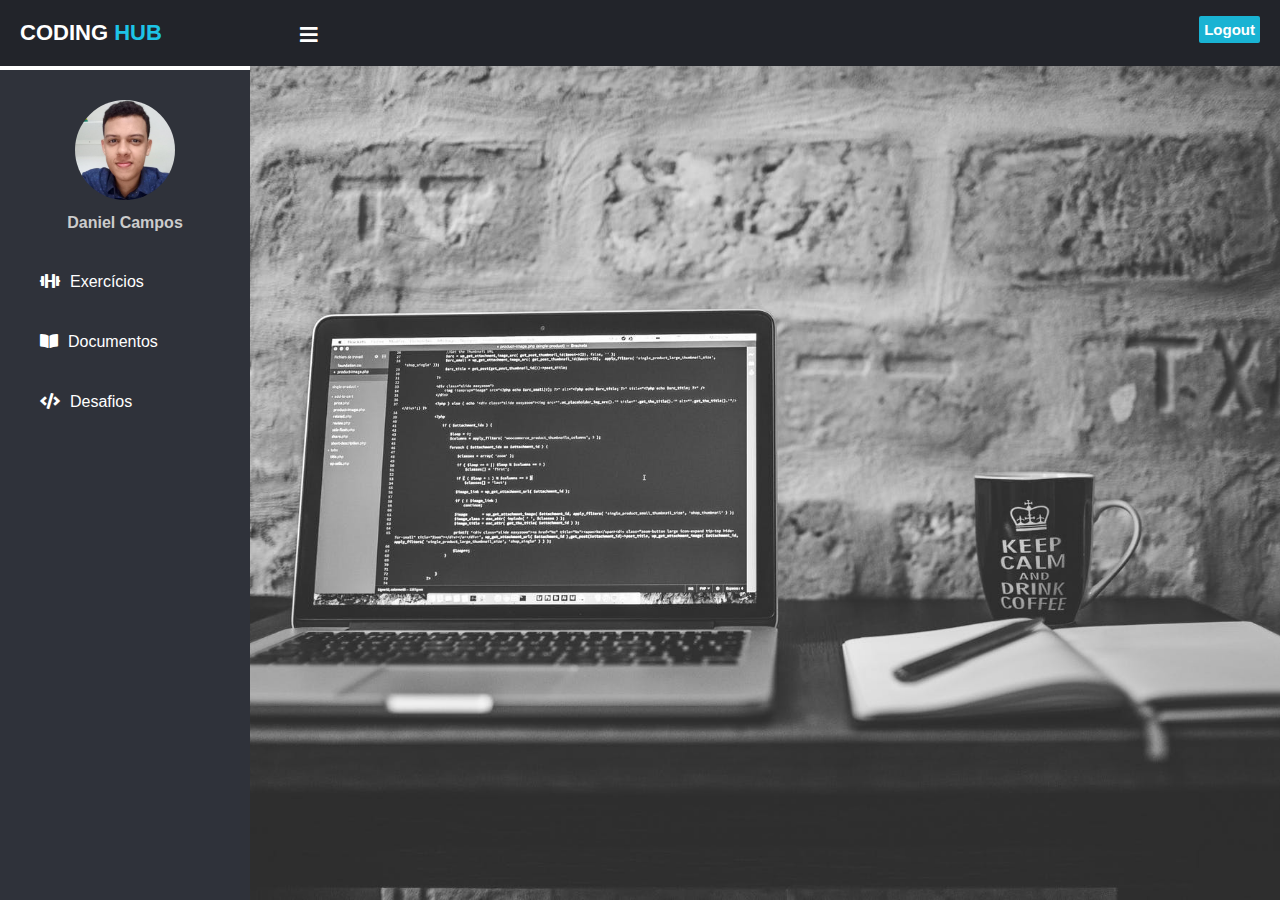
<file: pages/index.html>
<!DOCTYPE html>
<html lang="pt-br">
  <head>
    <meta charset="UTF-8" />
    <meta http-equiv="X-UA-Compatible" content="IE=edge" />
    <meta name="viewport" content="width=device-width, initial-scale=1.0" />
    <link rel="stylesheet" href="../styles/styles.css" />
    <link
      rel="stylesheet"
      href="https://cdnjs.cloudflare.com/ajax/libs/font-awesome/5.15.3/css/all.min.css"
    />
    <title>Meus vídeos Teste</title>
  </head>
  <body>
    <input type="checkbox" id="check" />
    <header>
      <label for="check">
        <i class="fas fa-bars" id="sidebar_btn"></i>
      </label>
      <div class="left_area">
        <h3>Coding <span>Hub</span></h3>
      </div>

      <div class="right_area">
        <a href="#" class="logout_btn">Logout</a>
      </div>
    </header>

    <div class="sidebar">
      <center>
        <img
          src="../images/Daniel_Perfil.jpeg"
          alt="Imagem de Perfil"
          class="profile_image"
        />
        <h4>Daniel Campos</h4>
      </center>
      <a href="#"><i class="fas fa-dumbbell"></i><span>Exercícios</span></a>
      <a href="#"><i class="fas fa-book-open"></i><span>Documentos</span></a>
      <a href="#"><i class="fas fa-code"></i><span>Desafios</span></a>
    </div>
    <div class="content">
      
    </div>
  </body>
</html>
</file>
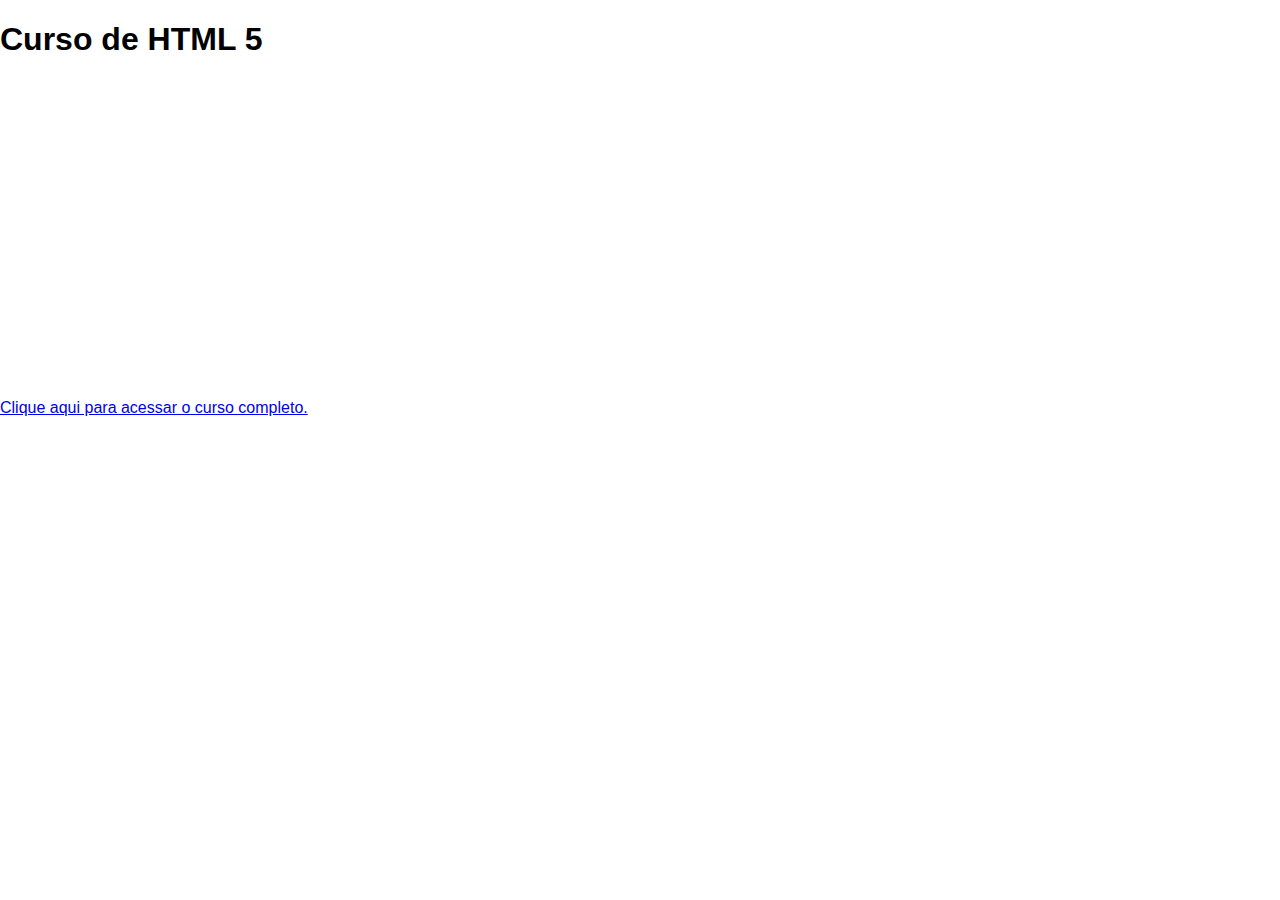
<file: pages/video_1.html>
<!DOCTYPE html>
<html lang="pt-br">
  <head>
    <meta charset="UTF-8" />
    <meta http-equiv="X-UA-Compatible" content="IE=edge" />
    <meta name="viewport" content="width=device-width, initial-scale=1.0" />
    <title>HTML 5</title>
    <link rel="stylesheet" href="../styles/styles.css" />
    <link
      rel="stylesheet"
      href="https://cdnjs.cloudflare.com/ajax/libs/font-awesome/5.15.3/css/all.min.css"
    />
  </head>
  <body>
    <div id="title">
      <h1 id="titleText">Curso de HTML 5</h1>
    </div>
    <div id="main-page">
      <iframe
        width="560"
        height="315"
        src="https://www.youtube.com/embed/rsFCVjr5yxc"
        title="YouTube video player"
        frameborder="0"
        allow="accelerometer; autoplay; clipboard-write; encrypted-media; gyroscope; picture-in-picture"
        allowfullscreen
      ></iframe>
      <div id="link">
        <a
          href="https://www.youtube.com/watch?v=U_A2kwUfmlw&list=PLvE-ZAFRgX8hnECDn1v9HNTI71veL3oW0&index=1&ab_channel=CursoemV%C3%ADdeo"
          target="_blank"
          >Clique aqui para acessar o curso completo.</a
        >
      </div>
      <div id="prev">
        <a href="index.html"><img src="../images/voltar.png" alt="voltar" /></a>
      </div>
    </div>
  </body>
</html>
</file>
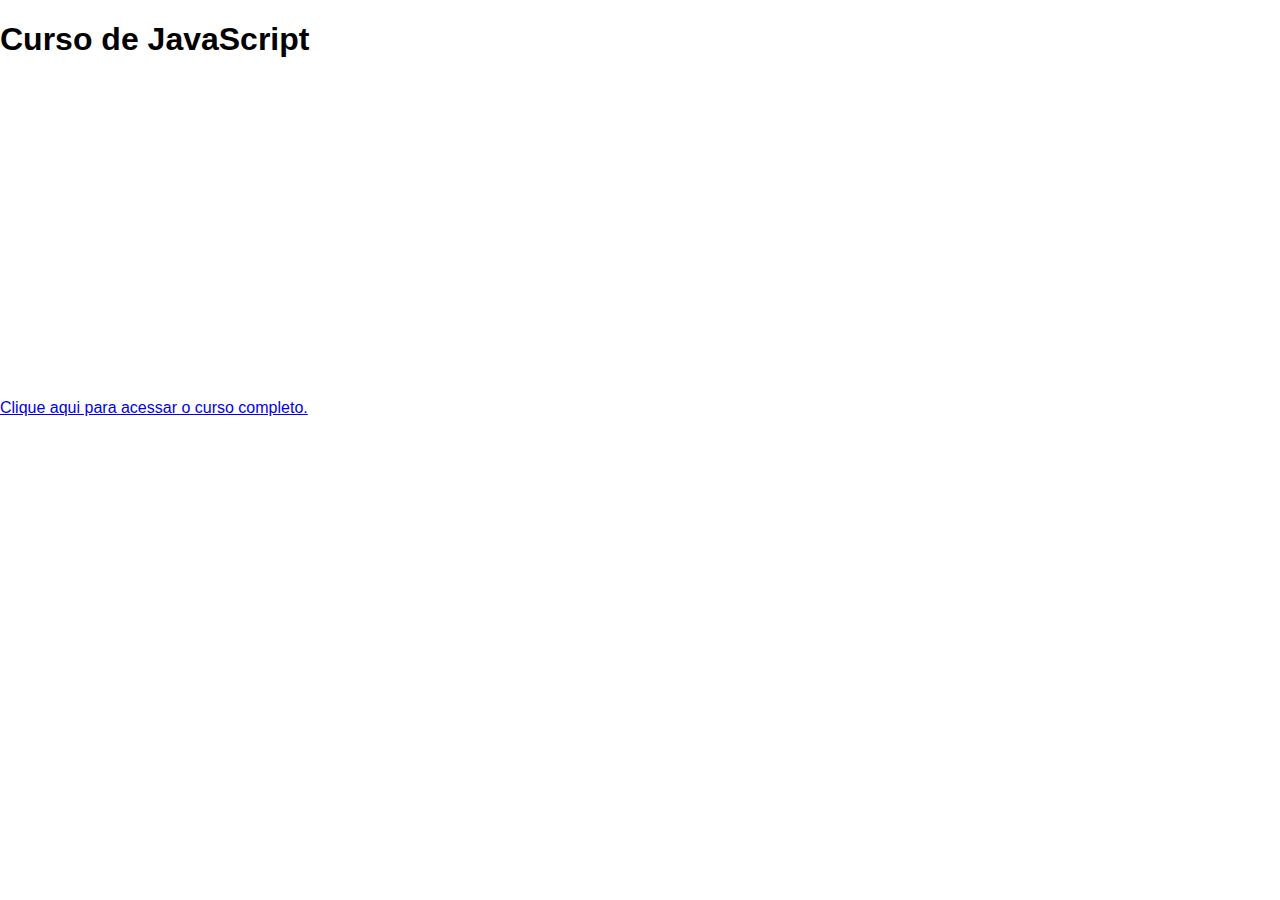
<file: pages/video_2.html>
<!DOCTYPE html>
<html lang="pt-br">
  <head>
    <meta charset="UTF-8" />
    <meta http-equiv="X-UA-Compatible" content="IE=edge" />
    <meta name="viewport" content="width=device-width, initial-scale=1.0" />
    <title>JavaScript</title>
    <link rel="stylesheet" href="../styles/styles.css" />
  </head>
  <body>
    <div id="title">
      <h1 id="titleText">Curso de JavaScript</h1>
    </div>
    <div id="main-page">
      <iframe
        width="560"
        height="315"
        src="https://www.youtube.com/embed/Ptbk2af68e8"
        title="YouTube video player"
        frameborder="0"
        allow="accelerometer; autoplay; clipboard-write; encrypted-media; gyroscope; picture-in-picture"
        allowfullscreen
      ></iframe>
      <div id="link">
        <a
          href="https://www.youtube.com/watch?v=BXqUH86F-kA&list=PLntvgXM11X6pi7mW0O4ZmfUI1xDSIbmTm"
          target="_blank"
          >Clique aqui para acessar o curso completo.</a
        >
      </div>
      <div id="prev">
        <a href="index.html"><img src="../images/voltar.png" alt="voltar" /></a>
      </div>
    </div>
  </body>
</html>
</file>
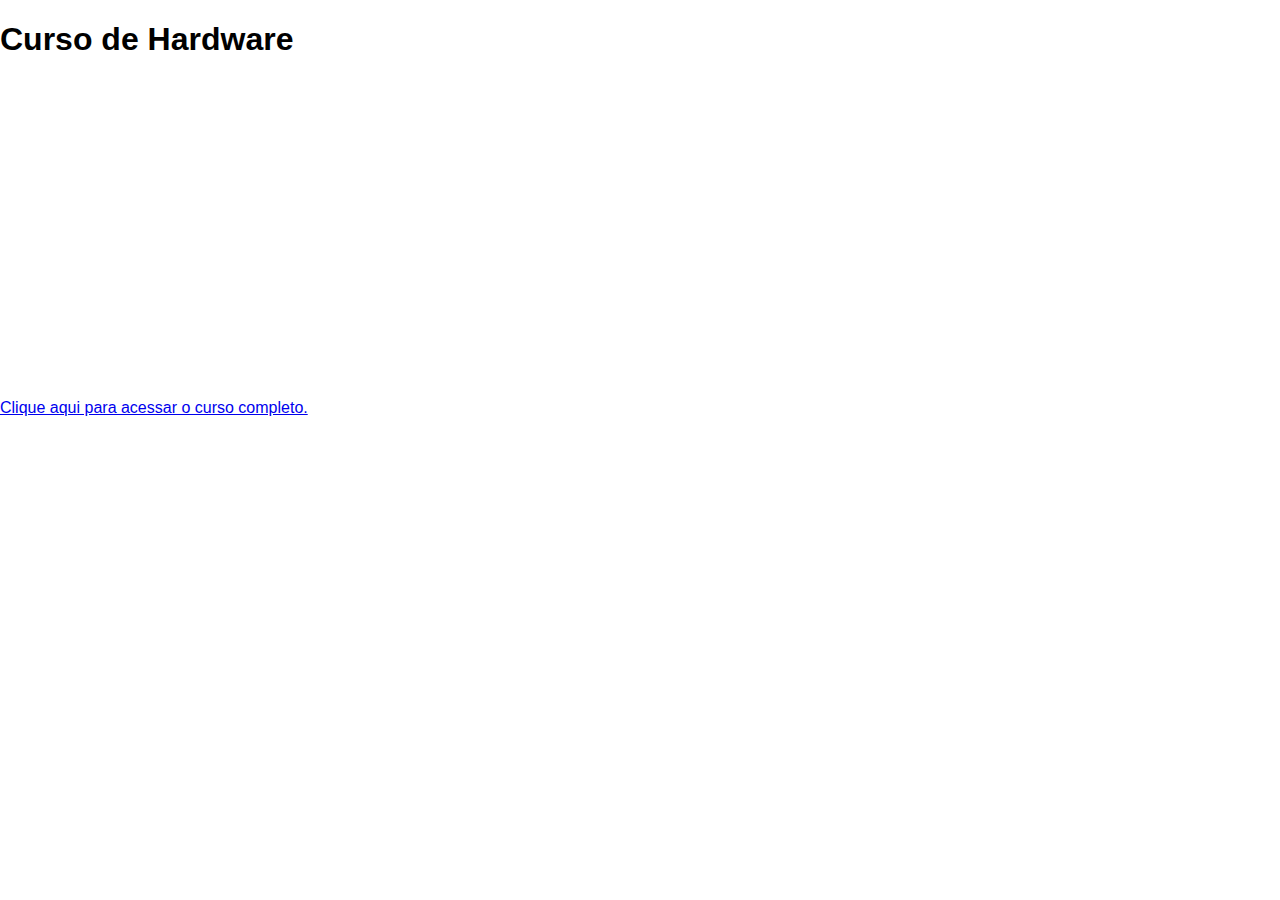
<file: pages/video_3.html>
<!DOCTYPE html>
<html lang="pt-br">
  <head>
    <meta charset="UTF-8" />
    <meta http-equiv="X-UA-Compatible" content="IE=edge" />
    <meta name="viewport" content="width=device-width, initial-scale=1.0" />
    <title>Hardware</title>
    <link rel="stylesheet" href="../styles/styles.css" />
  </head>
  <body>
    <div id="title">
      <h1 id="titleText">Curso de Hardware</h1>
    </div>
    <div id="main-page">
      <iframe
        width="560"
        height="315"
        src="https://www.youtube.com/embed/iT6E92Kt38o"
        title="YouTube video player"
        frameborder="0"
        allow="accelerometer; autoplay; clipboard-write; encrypted-media; gyroscope; picture-in-picture"
        allowfullscreen
      ></iframe>
      <div id="link">
        <a
          href="https://www.youtube.com/watch?v=iT6E92Kt38o&list=PLHz_AreHm4dn1JHgN9wpbIUhzZmycYQXW"
          target="_blank"
          >Clique aqui para acessar o curso completo.</a
        >
      </div>
      <div id="prev">
        <a href="index.html"><img src="../images/voltar.png" alt="voltar" /></a>
      </div>
    </div>
  </body>
</html>
</file>
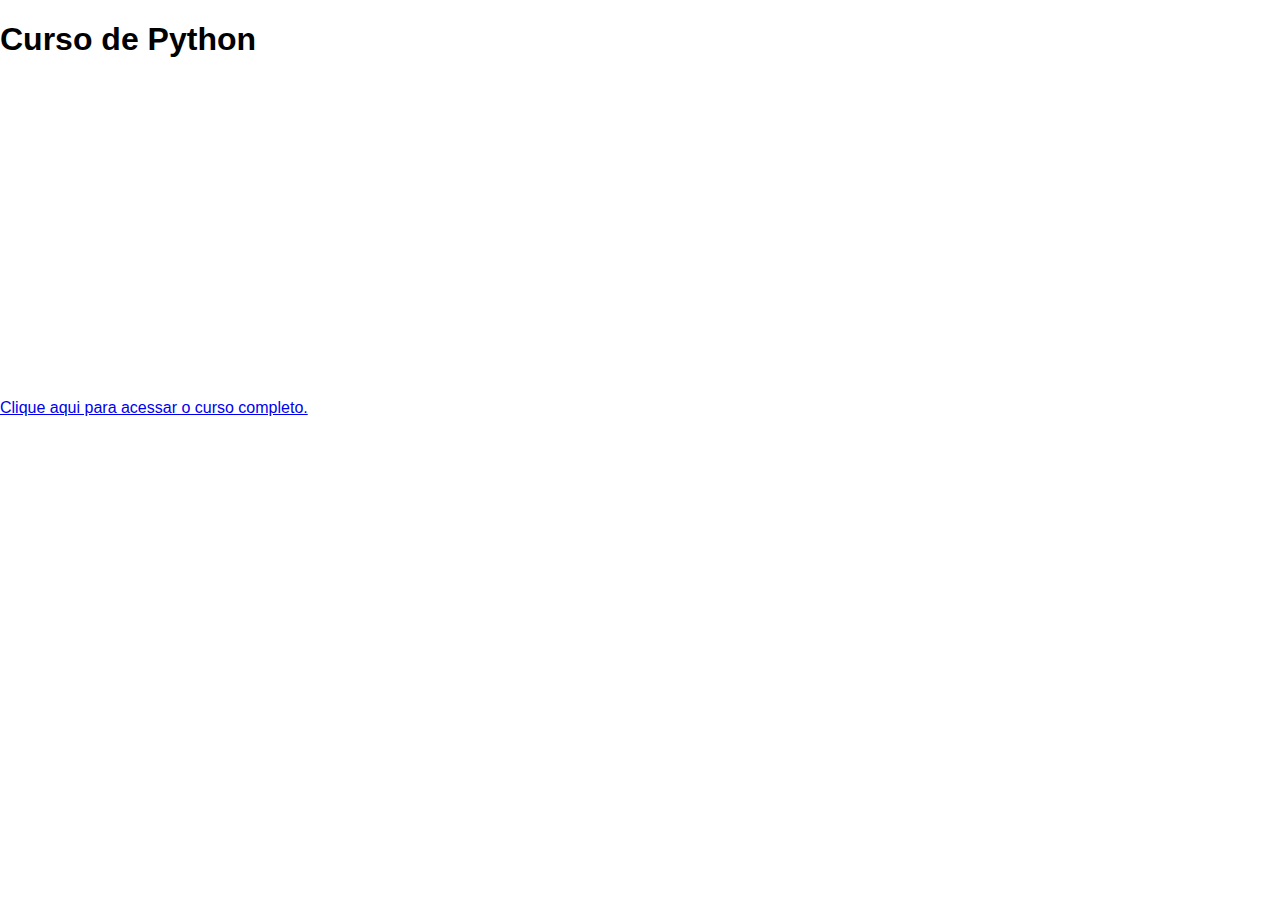
<file: pages/video_4.html>
<!DOCTYPE html>
<html lang="pt-br">
  <head>
    <meta charset="UTF-8" />
    <meta http-equiv="X-UA-Compatible" content="IE=edge" />
    <meta name="viewport" content="width=device-width, initial-scale=1.0" />
    <title>HTML 5</title>
    <link rel="stylesheet" href="../styles/styles.css" />
  </head>
  <body>
    <div id="title">
      <h1 id="titleText">Curso de Python</h1>
    </div>
    <div id="main-page">
      <iframe
        width="560"
        height="315"
        src="https://www.youtube.com/embed/S9uPNppGsGo"
        title="YouTube video player"
        frameborder="0"
        allow="accelerometer; autoplay; clipboard-write; encrypted-media; gyroscope; picture-in-picture"
        allowfullscreen
      ></iframe>
      <div id="link">
        <a
          href="https://www.youtube.com/watch?v=S9uPNppGsGo&list=PLvE-ZAFRgX8hnECDn1v9HNTI71veL3oW0"
          target="_blank"
          >Clique aqui para acessar o curso completo.</a
        >
      </div>
      <div id="prev">
        <a href="index.html"><img src="../images/voltar.png" alt="voltar" /></a>
      </div>
    </div>
  </body>
</html>
</file>
<file: styles/styles.css>
body {
  margin: 0;
  padding: 0;
  font-family: "Roboto", sans-serif;
}
header {
  position: fixed;
  background: #22242a;
  padding: 20px;
  width: 100%;
}

.left_area h3 {
  color: #fff;
  margin: 0;
  text-transform: uppercase;
  font-size: 22px;
  font-weight: 900;
}

.left_area span {
  color: #1dc4e7;
}

.logout_btn {
  padding: 5px;
  background: #19b3d3;
  text-decoration: none;
  float: right;
  margin-top: -30px;
  margin-right: 40px;
  border-radius: 2px;
  font-size: 15px;
  font-weight: 600;
  color: #fff;
  transition: 0.5s;
  transition-property: background;
}

.logout_btn:hover {
  background: #0d9dbb;
}

.sidebar {
  background: #2f323a;
  margin-top: 70px;
  padding-top: 30px;
  position: fixed;
  left: 0;
  width: 250px;
  height: 100%;
  transition: 0.5s;
  transition-property: left;
}

.sidebar .profile_image {
  width: 100px;
  height: 100px;
  border-radius: 100px;
  margin-bottom: 10px;
}

.sidebar h4 {
  color: #ccc;
  margin-top: 0;
  margin-bottom: 20px;
}

.sidebar a {
  color: #fff;
  display: block;
  width: 100%;
  line-height: 60px;
  text-decoration: none;
  padding-left: 40px;
  box-sizing: border-box;
  transition: 0.5s;
}

.sidebar a:hover {
  background: #19b3d3;
  transition-property: background;
}

.sidebar i {
  padding-right: 10px;
}

label #sidebar_btn {
  z-index: 1;
  color: #fff;
  position: fixed;
  cursor: pointer;
  left: 300px;
  font-size: 20px;
  margin: 5px 0;
  transition: 0.5s;
  transition-property: color;
}

label #sidebar_btn:hover {
  color: #19b3d3;
}

#check:checked ~ .sidebar {
  left: -190px;
}

#check:checked ~ .sidebar a span {
  display: none;
}

#check:checked ~ .sidebar a {
  font-size: 20px;
  margin-left: 170px;
  width: 80px;
}

.content {
  margin-left: 250px;
  background: url(../images/pexels-photo-169573.jpeg) no-repeat;
  background-position: center;
  background-size: cover;
  height: 100vh;
  transition: 0.5s;
}

#check:checked ~ .content {
  margin-left: 60px;
}

#check {
  display: none;
}
</file>
